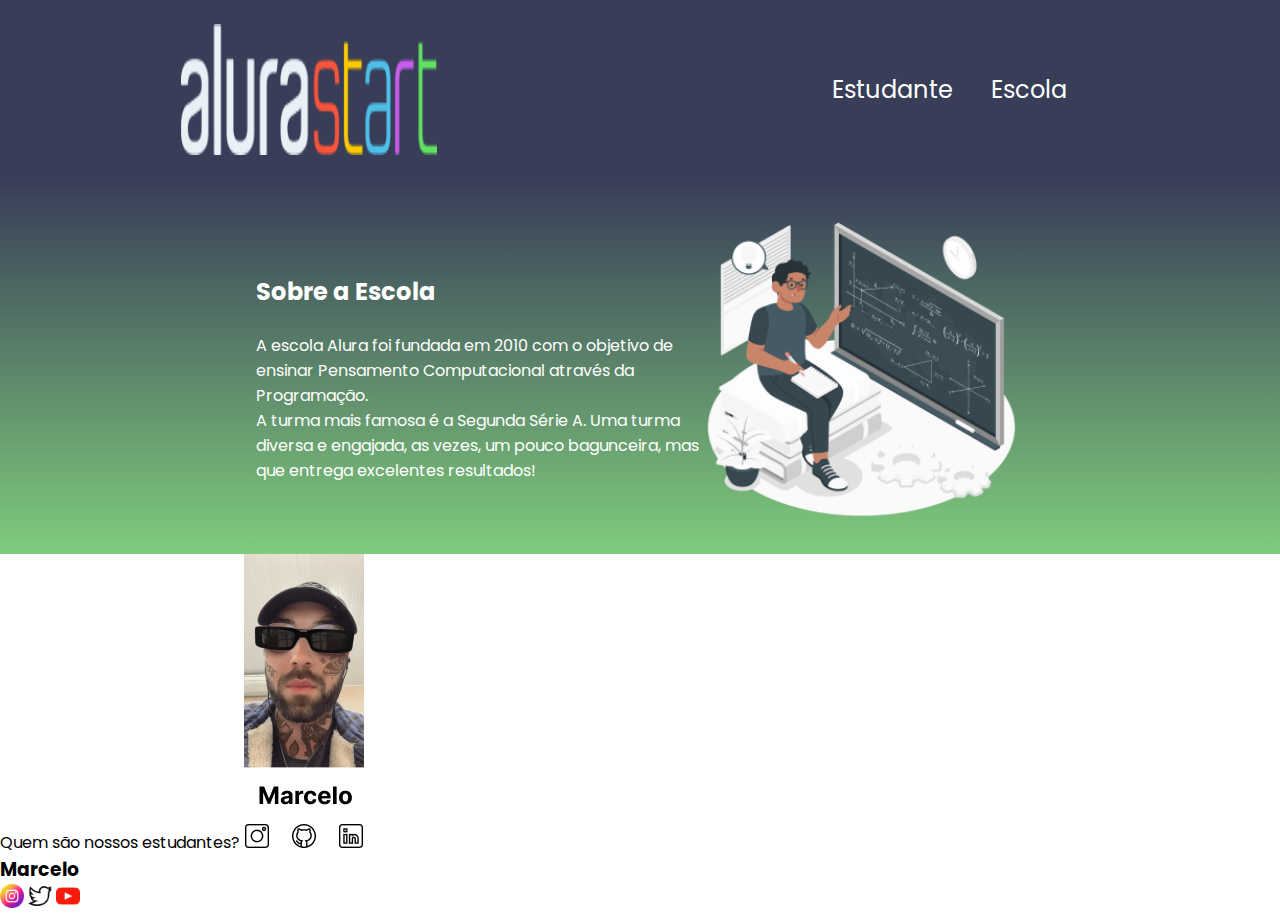
<file: index.html>
<!DOCTYPE html>
<html lang="pt-br">
<head>
    <meta charset="UTF-8">
    <meta name="viewport" content="width=device-width, initial-scale=1.0">
    <title>Site Escola</title>
    <link rel="stylesheet" href="style.css">
    <link rel="preconnect" href="https://fonts.googleapis.com">
    <link rel="preconnect" href="https://fonts.gstatic.com" crossorigin>
    <link href="https://fonts.googleapis.com/css2?family=Poppins:wght@400;700&display=swap" rel="stylesheet">
</head>
<header class="cabecalho">
    <img class="cabecalho-imagem" src="./img/img1.png" alt="Logo Alura">
    <ul class="cabecalho-lista-item">
        <li class="cabecalho-lista-item">Estudante</li>
        <li class="cabecalho-lista-item">Escola</li>
    </ul>
</header>
<section class="escola">
    <div class="escola-conteudo">
        <h2 class="escola-titulo">Sobre a Escola</h2>
        <p class="escola-texto-um">A escola Alura foi fundada em 2010 com o objetivo de ensinar Pensamento Computacional através da Programação.</p>
        <p class="escola-texto-dois">A turma mais famosa é a Segunda Série A. Uma turma diversa e engajada, as vezes, um pouco bagunceira, mas que entrega excelentes resultados!</p>
    </div>
    <img class="escola-imagem" src="./img/img2.png" alt="Professor no quadro">
</section>
<section class="estudante>
    <h2 class="estudante-titulo"> Quem são nossos estudantes?</h2>
    <img class="estudante-imagem" src="./img/img3.png" alt=" Foto Marcelo">
    <h3>Marcelo</h3>
    <img class="estudante-icone" src="./img/instagram.png" alt="Logo instagram">
    <img class="estudante-icone" src="./img/twitter.png" alt="Logo twitter">
    <img class="estudante-icone" src="./img/youtube (1).png" alt="Logo youtube">

</section>
</html>
</file>
<file: style.css>
*{
    margin: 0;
    padding: 0;
}
body{
    font-family: "Poppins", sans-serif;
}
.cabecalho{
    background-color: #383D58;
    color:white;
    display: flex;
    justify-content: space-around;
    padding: 24px 0;
}
.cabecalho-imagem{
    width: 20%;
}
.cabecalho-lista-item{
    display: inline-block;
    margin: 0 16px;
    padding: 24px 0;
    font-size: 24px;
}
.escola-imagem{
    width: 25%;
}
.escola{
    background-image: linear-gradient(#383D58,#7fcc7c);
    color: #ffffff;
    display: flex;
    justify-content: center;
    align-items: center;
    padding: 24px 0;
}
.escola-conteudo{
    width: 35%;
}
.escola-titulo{
    padding: 24px 0;
}
.estudante-imagem{
    width: 120px;
}
.estudante-icone{
    width: 24px;
}
</file>
